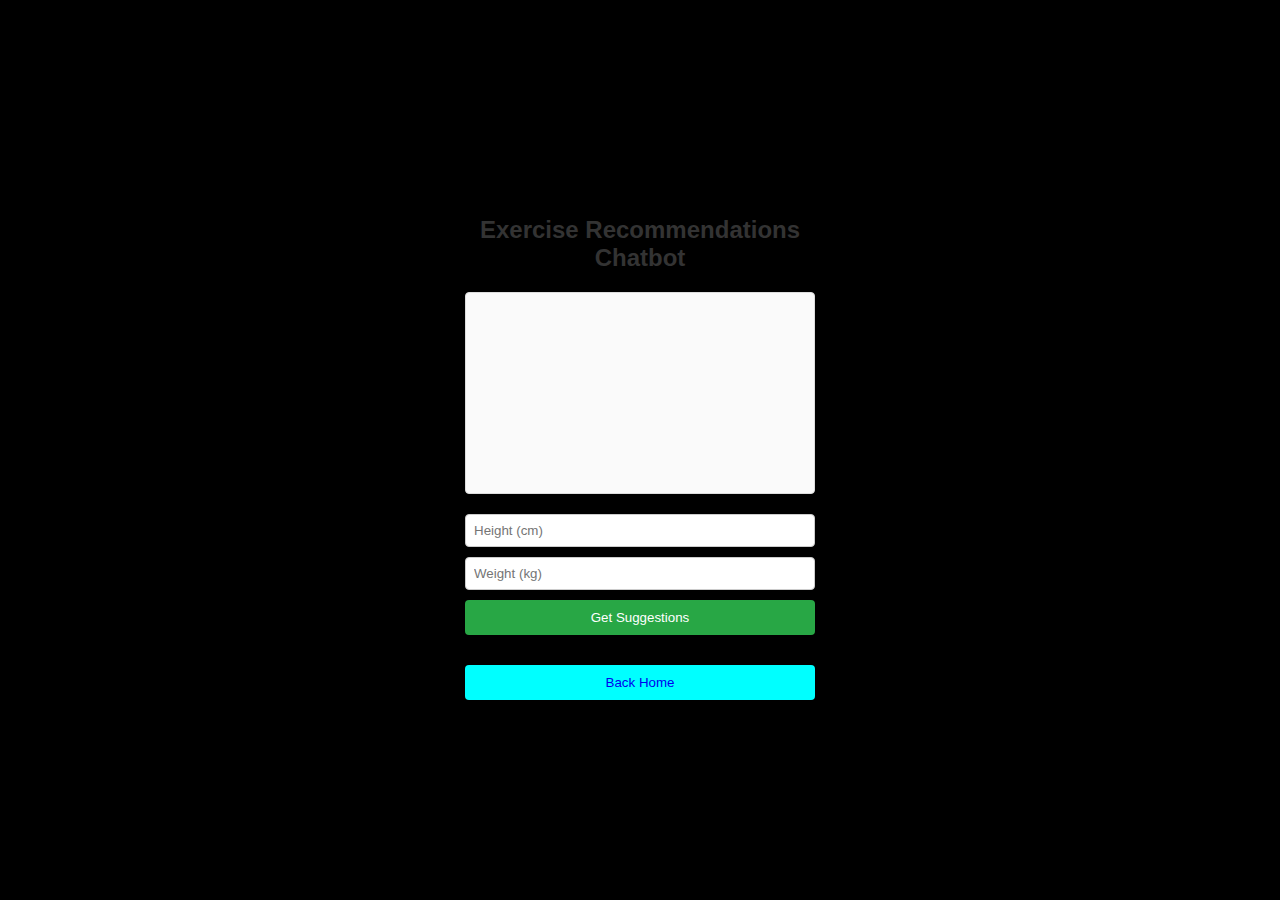
<file: index1.html>
<!DOCTYPE html>
<html lang="en">
<head>
    <meta charset="UTF-8">
    <meta name="viewport" content="width=device-width, initial-scale=1.0">
    <title>Exercise Recommendations Chatbot</title>
    <link rel="stylesheet" href="ind_1.css">
</head>
<body>
    <div class="chat-container">
        <h1>Exercise Recommendations Chatbot</h1>
        <div id="chat-box">
            <div id="chat-log"></div>
        </div>
        <form id="chat-form">
            <input type="number" id="height" placeholder="Height (cm)" required>
            <input type="number" id="weight" placeholder="Weight (kg)" required>
            <button type="submit">Get Suggestions</button>

            


          
        </form>

        <button type="submit" style="margin-top: 30px; background-color: aqua;"><a href="index.html" style="text-decoration: none;">Back Home</a></button>
    </div>
    <script src="ind_1.js"></script>
</body>
</html>
</file>
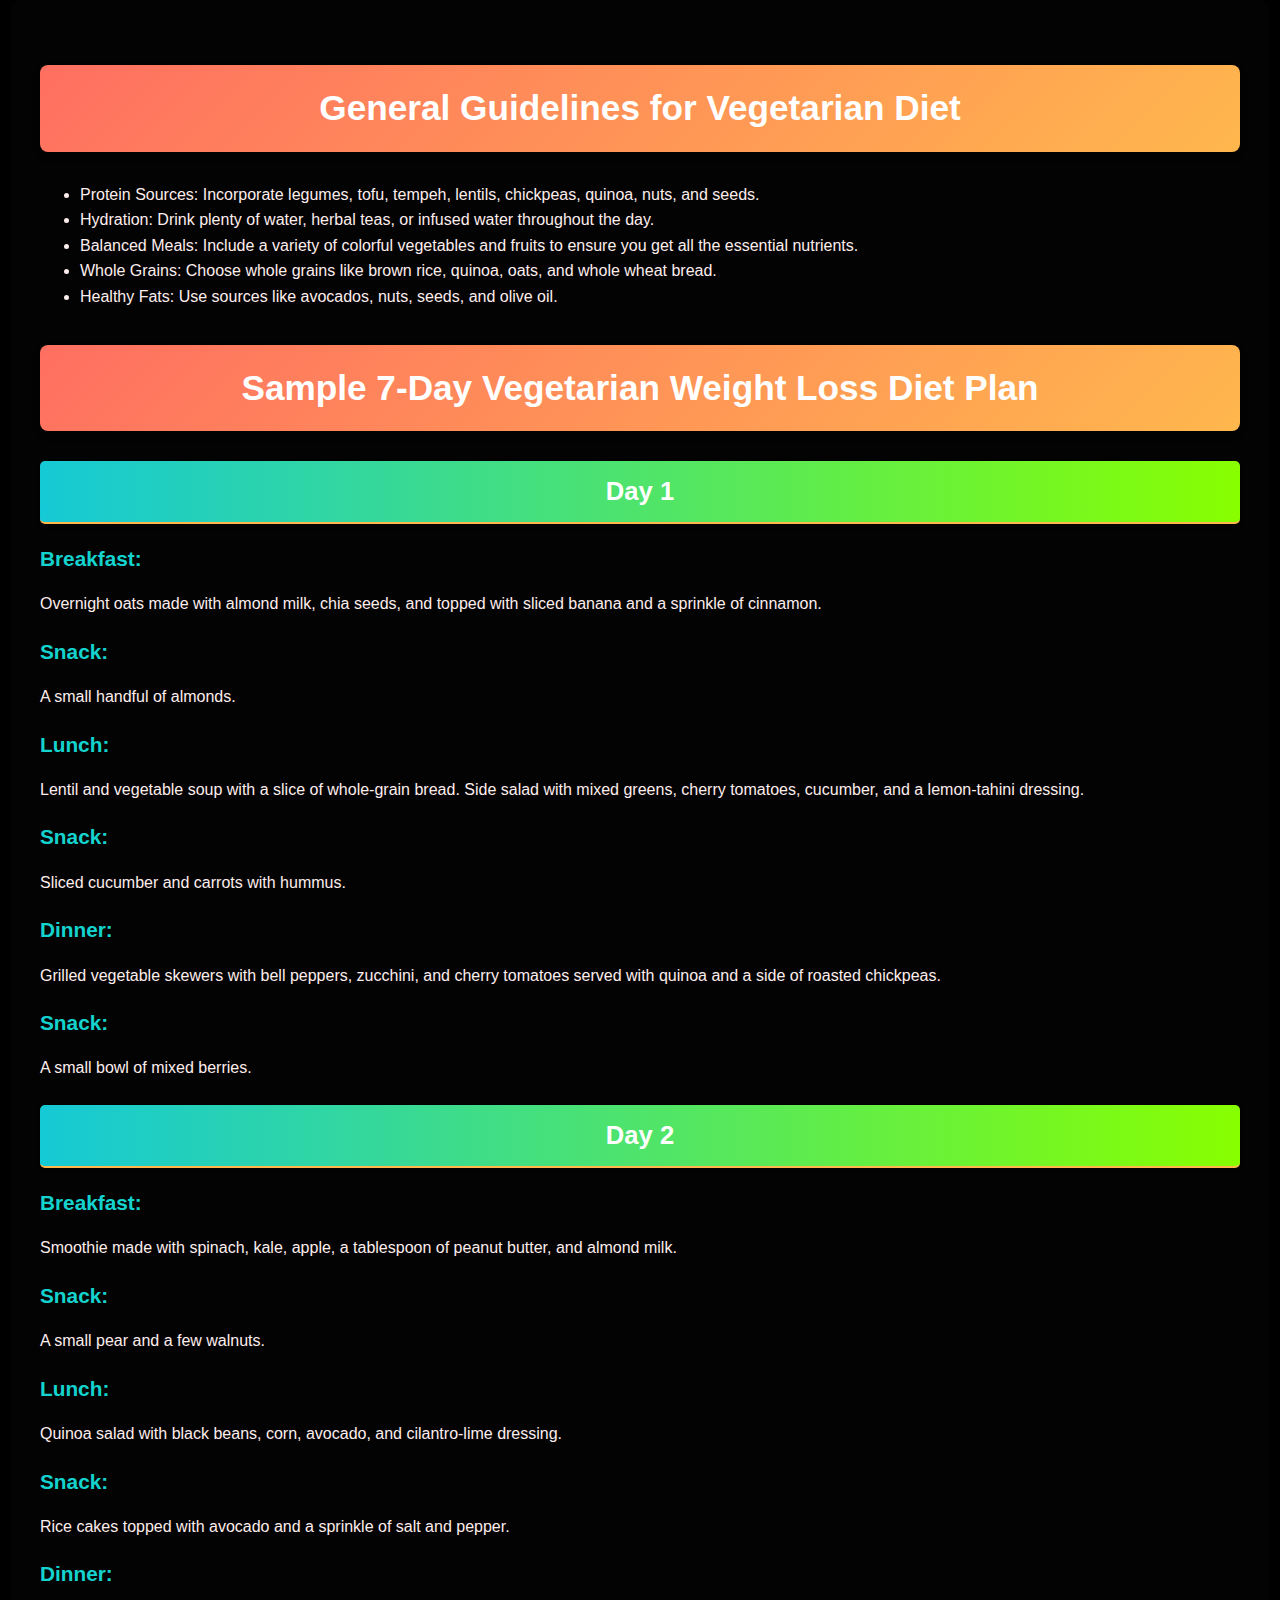
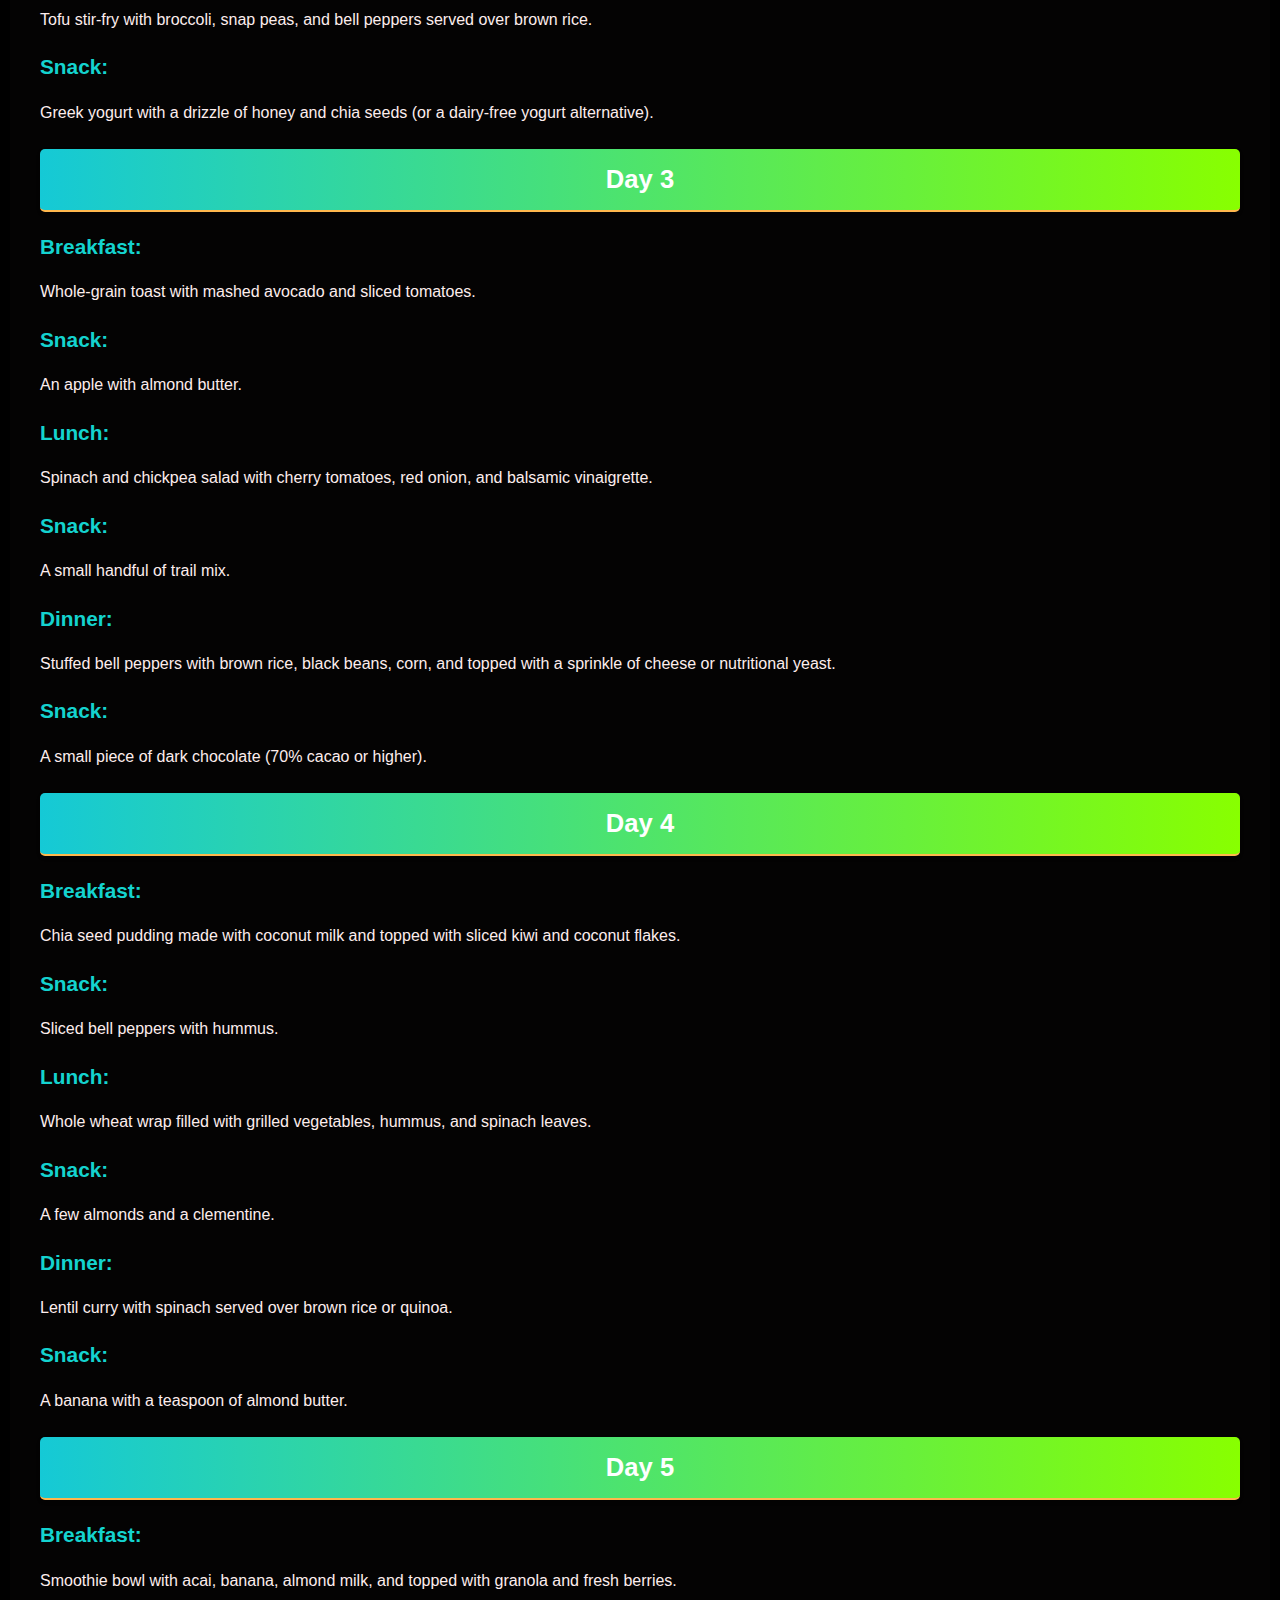
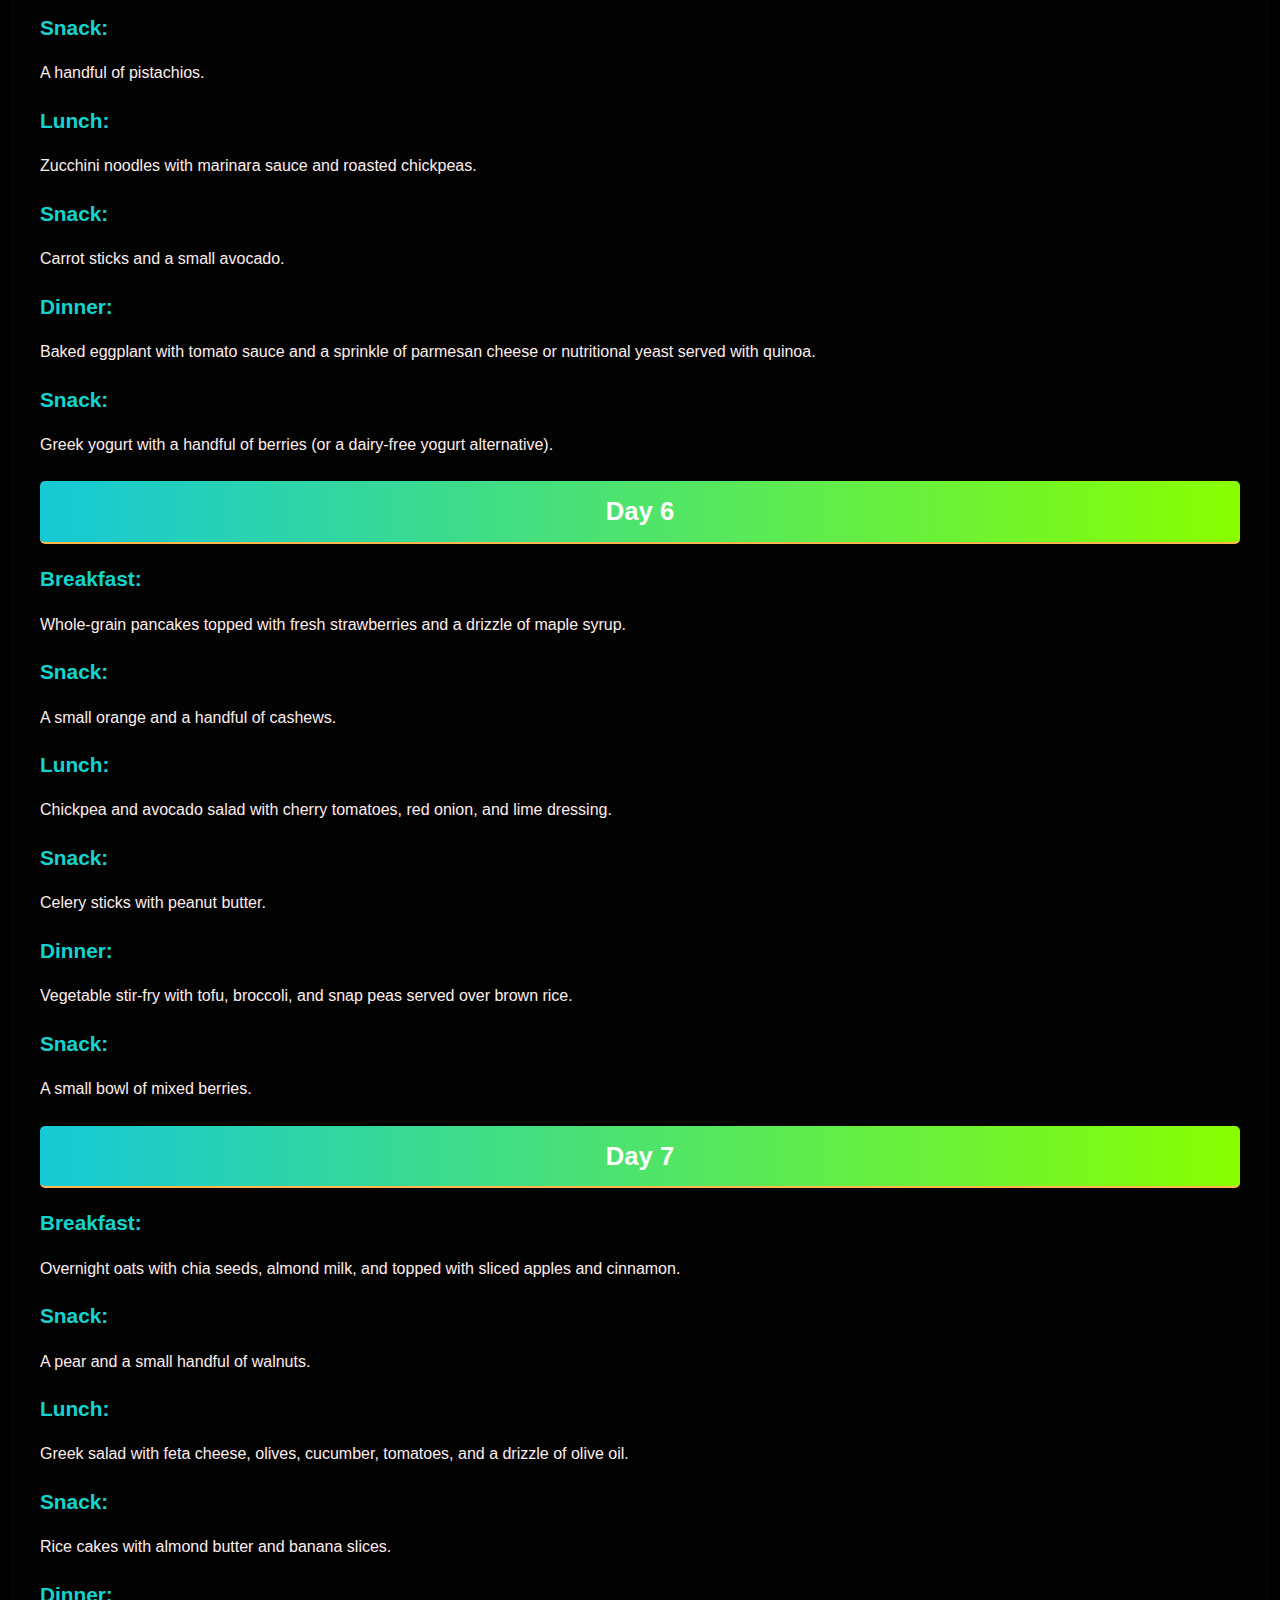
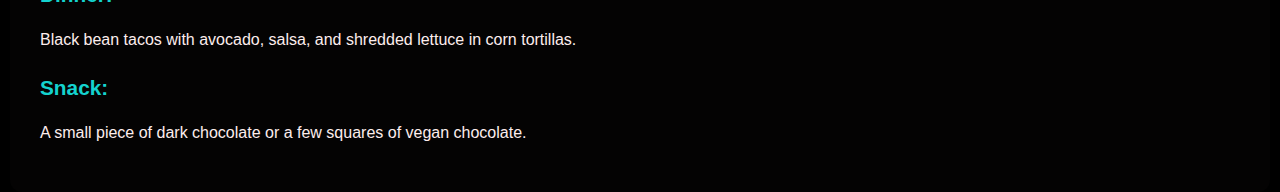
<file: loss_weightdiet.html>
<!DOCTYPE html>
<html lang="en">
  <head>
    <meta charset="UTF-8" />
    <meta name="viewport" content="width=device-width, initial-scale=1.0" />
    <title>7-Day Vegetarian Weight Loss Diet Plan</title>
    <link rel="stylesheet" href="Diet.css" />
  </head>
  <body>
    <main>
      

      <h3 class="main">General Guidelines for Vegetarian Diet</h3>
      <ul>
        <li>Protein Sources: Incorporate legumes, tofu, tempeh, lentils, chickpeas, quinoa, nuts, and seeds.</li>
        <li>Hydration: Drink plenty of water, herbal teas, or infused water throughout the day.</li>
        <li>Balanced Meals: Include a variety of colorful vegetables and fruits to ensure you get all the essential nutrients.</li>
        <li>Whole Grains: Choose whole grains like brown rice, quinoa, oats, and whole wheat bread.</li>
        <li>Healthy Fats: Use sources like avocados, nuts, seeds, and olive oil.</li>
      </ul>

      <h3 class="main">Sample 7-Day Vegetarian Weight Loss Diet Plan</h3>

      <h2 class="day">Day 1</h2>
      <h4 class="ff">Breakfast:</h4>
      <p class="txt">
        Overnight oats made with almond milk, chia seeds, and topped with sliced banana and a sprinkle of cinnamon.
      </p>
      <h4 class="ff">Snack:</h4>
      <p class="txt">A small handful of almonds.</p>
      <h4 class="ff">Lunch:</h4>
      <p class="txt">
        Lentil and vegetable soup with a slice of whole-grain bread. Side salad with mixed greens, cherry tomatoes, cucumber, and a lemon-tahini dressing.
      </p>
      <h4 class="ff">Snack:</h4>
      <p class="txt">Sliced cucumber and carrots with hummus.</p>
      <h4 class="ff">Dinner:</h4>
      <p class="txt">
        Grilled vegetable skewers with bell peppers, zucchini, and cherry tomatoes served with quinoa and a side of roasted chickpeas.
      </p>
      <h4 class="ff">Snack:</h4>
      <p class="txt">A small bowl of mixed berries.</p>

      <h2 class="day">Day 2</h2>
      <h4 class="ff">Breakfast:</h4>
      <p class="txt">
        Smoothie made with spinach, kale, apple, a tablespoon of peanut butter, and almond milk.
      </p>
      <h4 class="ff">Snack:</h4>
      <p class="txt">A small pear and a few walnuts.</p>
      <h4 class="ff">Lunch:</h4>
      <p class="txt">Quinoa salad with black beans, corn, avocado, and cilantro-lime dressing.</p>
      <h4 class="ff">Snack:</h4>
      <p class="txt">Rice cakes topped with avocado and a sprinkle of salt and pepper.</p>
      <h4 class="ff">Dinner:</h4>
      <p class="txt">Tofu stir-fry with broccoli, snap peas, and bell peppers served over brown rice.</p>
      <h4 class="ff">Snack:</h4>
      <p class="txt">Greek yogurt with a drizzle of honey and chia seeds (or a dairy-free yogurt alternative).</p>

      <h2 class="day">Day 3</h2>
      <h4 class="ff">Breakfast:</h4>
      <p class="txt">Whole-grain toast with mashed avocado and sliced tomatoes.</p>
      <h4 class="ff">Snack:</h4>
      <p class="txt">An apple with almond butter.</p>
      <h4 class="ff">Lunch:</h4>
      <p class="txt">
        Spinach and chickpea salad with cherry tomatoes, red onion, and balsamic vinaigrette.
      </p>
      <h4 class="ff">Snack:</h4>
      <p class="txt">A small handful of trail mix.</p>
      <h4 class="ff">Dinner:</h4>
      <p class="txt">
        Stuffed bell peppers with brown rice, black beans, corn, and topped with a sprinkle of cheese or nutritional yeast.
      </p>
      <h4 class="ff">Snack:</h4>
      <p class="txt">A small piece of dark chocolate (70% cacao or higher).</p>

      <h2 class="day">Day 4</h2>
      <h4 class="ff">Breakfast:</h4>
      <p class="txt">
        Chia seed pudding made with coconut milk and topped with sliced kiwi and coconut flakes.
      </p>
      <h4 class="ff">Snack:</h4>
      <p class="txt">Sliced bell peppers with hummus.</p>
      <h4 class="ff">Lunch:</h4>
      <p class="txt">Whole wheat wrap filled with grilled vegetables, hummus, and spinach leaves.</p>
      <h4 class="ff">Snack:</h4>
      <p class="txt">A few almonds and a clementine.</p>
      <h4 class="ff">Dinner:</h4>
      <p class="txt">Lentil curry with spinach served over brown rice or quinoa.</p>
      <h4 class="ff">Snack:</h4>
      <p class="txt">A banana with a teaspoon of almond butter.</p>

      <h2 class="day">Day 5</h2>
      <h4 class="ff">Breakfast:</h4>
      <p class="txt">
        Smoothie bowl with acai, banana, almond milk, and topped with granola and fresh berries.
      </p>
      <h4 class="ff">Snack:</h4>
      <p class="txt">A handful of pistachios.</p>
      <h4 class="ff">Lunch:</h4>
      <p class="txt">Zucchini noodles with marinara sauce and roasted chickpeas.</p>
      <h4 class="ff">Snack:</h4>
      <p class="txt">Carrot sticks and a small avocado.</p>
      <h4 class="ff">Dinner:</h4>
      <p class="txt">
        Baked eggplant with tomato sauce and a sprinkle of parmesan cheese or nutritional yeast served with quinoa.
      </p>
      <h4 class="ff">Snack:</h4>
      <p class="txt">Greek yogurt with a handful of berries (or a dairy-free yogurt alternative).</p>

      <h2 class="day">Day 6</h2>
      <h4 class="ff">Breakfast:</h4>
      <p class="txt">
        Whole-grain pancakes topped with fresh strawberries and a drizzle of maple syrup.
      </p>
      <h4 class="ff">Snack:</h4>
      <p class="txt">A small orange and a handful of cashews.</p>
      <h4 class="ff">Lunch:</h4>
      <p class="txt">Chickpea and avocado salad with cherry tomatoes, red onion, and lime dressing.</p>
      <h4 class="ff">Snack:</h4>
      <p class="txt">Celery sticks with peanut butter.</p>
      <h4 class="ff">Dinner:</h4>
      <p class="txt">Vegetable stir-fry with tofu, broccoli, and snap peas served over brown rice.</p>
      <h4 class="ff">Snack:</h4>
      <p class="txt">A small bowl of mixed berries.</p>

      <h2 class="day">Day 7</h2>
      <h4 class="ff">Breakfast:</h4>
      <p class="txt">
        Overnight oats with chia seeds, almond milk, and topped with sliced apples and cinnamon.
      </p>
      <h4 class="ff">Snack:</h4>
      <p class="txt">A pear and a small handful of walnuts.</p>
      <h4 class="ff">Lunch:</h4>
      <p class="txt">
        Greek salad with feta cheese, olives, cucumber, tomatoes, and a drizzle of olive oil.
      </p>
      <h4 class="ff">Snack:</h4>
      <p class="txt">Rice cakes with almond butter and banana slices.</p>
      <h4 class="ff">Dinner:</h4>
      <p class="txt">
        Black bean tacos with avocado, salsa, and shredded lettuce in corn tortillas.
      </p>
      <h4 class="ff">Snack:</h4>
      <p class="txt">A small piece of dark chocolate or a few squares of vegan chocolate.</p>
</file>
<file: ind_1.css>
body {
  font-family: Arial, sans-serif;
  background-color: #000000;
  display: flex;
  justify-content: center;
  align-items: center;
  height: 100vh;
  margin: 0;
}

.chat-container {
  background-color: #000000;
  padding: 20px;
  border-radius: 8px;
  box-shadow: 0 0 10px rgba(0,0,0,0.1);
  width: 350px;
  max-width: 100%;
  display: flex;
  flex-direction: column;
  height: 500px;
}

h1 {
  font-size: 1.5em;
  margin-bottom: 20px;
  color: #333;
  text-align: center;
}

#chat-box {
  flex: 1;
  overflow-y: auto;
  margin-bottom: 20px;
  border: 1px solid #ddd;
  border-radius: 4px;
  padding: 10px;
  background-color: #fafafa;
}

#chat-log {
  display: flex;
  flex-direction: column;
}

.chat-message {
  padding: 8px;
  border-radius: 4px;
  margin-bottom: 10px;
  max-width: 80%;
}

.user-message {
  background-color: #d1e7dd;
  align-self: flex-end;
  text-align: right;
}

.ai-message {
  background-color: #e9ecef;
  align-self: flex-start;
}

form {
  display: flex;
  flex-direction: column;
}

input {
  padding: 8px;
  margin-bottom: 10px;
  border: 1px solid #ccc;
  border-radius: 4px;
}

button {
  padding: 10px;
  background-color: #28a745;
  color: #fff;
  border: none;
  border-radius: 4px;
  cursor: pointer;
}

button:hover {
  background-color: #218838;
}
</file>
<file: Diet.css>
/* General Styles */
body {
    font-family: 'Segoe UI', Tahoma, Geneva, Verdana, sans-serif;
    line-height: 1.6;
    margin: 0;
    padding: 0;
    background-color: #000000;
    color: #fdeded;
  }
  
  /* Main Container */
  main {
    padding: 30px;
    max-width: 1200px;
    margin: auto;
    background-color: #040303;
    border-radius: 12px;
    box-shadow: 0 8px 16px rgba(0, 0, 0, 0.1);
  }
  
  /* General Text Styles */
  h3.main {
    font-size: 2.2em;
    color: #fff;
    padding: 15px;
    margin-bottom: 30px;
    border-radius: 8px;
    background: linear-gradient(135deg, #FF6F61, #FFB74D);
    text-align: center;
    box-shadow: 0 4px 8px rgba(0, 0, 0, 0.1);
  }
  
  h2.day {
    font-size: 1.6em;
    color: #333;
    margin-top: 24px;
    margin-bottom: 12px;
    font-weight: bold;
    border-bottom: 2px solid #FFB74D;
    padding-bottom: 6px;
    background: linear-gradient(90deg, #15c9d6, #88ff00);
    color: #fff;
    border-radius: 5px;
    text-align: center;
    padding: 10px;
    box-shadow: 0 2px 4px rgba(0, 0, 0, 0.1);
  }
  
  h4.ff {
    font-size: 1.3em;
    color: #14d3cf;
    margin-top: 18px;
    margin-bottom: 8px;
    font-weight: bold;
  }
  
  span.txt {
    display: block;
    margin-bottom: 12px;
    font-size: 1.1em;
    color: #666;
  }
  
  /* Style for Lists */
  ol {
    padding-left: 20px;
    margin-bottom: 24px;
    list-style-type: disc;
    color: #666;
  }
  
  ol li {
    margin-bottom: 12px;
    color: #555;
  }
  
  /* Style for Links */
  a {
    color: #FF6F61;
    text-decoration: none;
    font-weight: bold;
    transition: color 0.3s ease;
  }
  
  a:hover {
    color: #FF3D39;
    text-decoration: underline;
  }
  
  /* Style for Buttons */
  button {
    background: linear-gradient(135deg, #FF6F61, #FFB74D);
    color: #fff;
    border: none;
    padding: 12px 18px;
    border-radius: 8px;
    cursor: pointer;
    font-size: 1.1em;
    transition: background 0.3s ease, transform 0.2s ease;
    box-shadow: 0 4px 8px rgba(0, 0, 0, 0.1);
  }
  
  button:hover {
    background: linear-gradient(135deg, #FF3D39, #FF9A3D);
    transform: scale(1.05);
  }
  
  /* Responsive Design */
  @media (max-width: 768px) {
    main {
        padding: 20px;
    }
  
    h3.main {
        font-size: 1.8em;
    }
    
    h2.day {
        font-size: 1.4em;
    }
    
    h4.ff {
        font-size: 1.2em;
    }
    
    span.txt {
        font-size: 1em;
    }
  }
</file>
